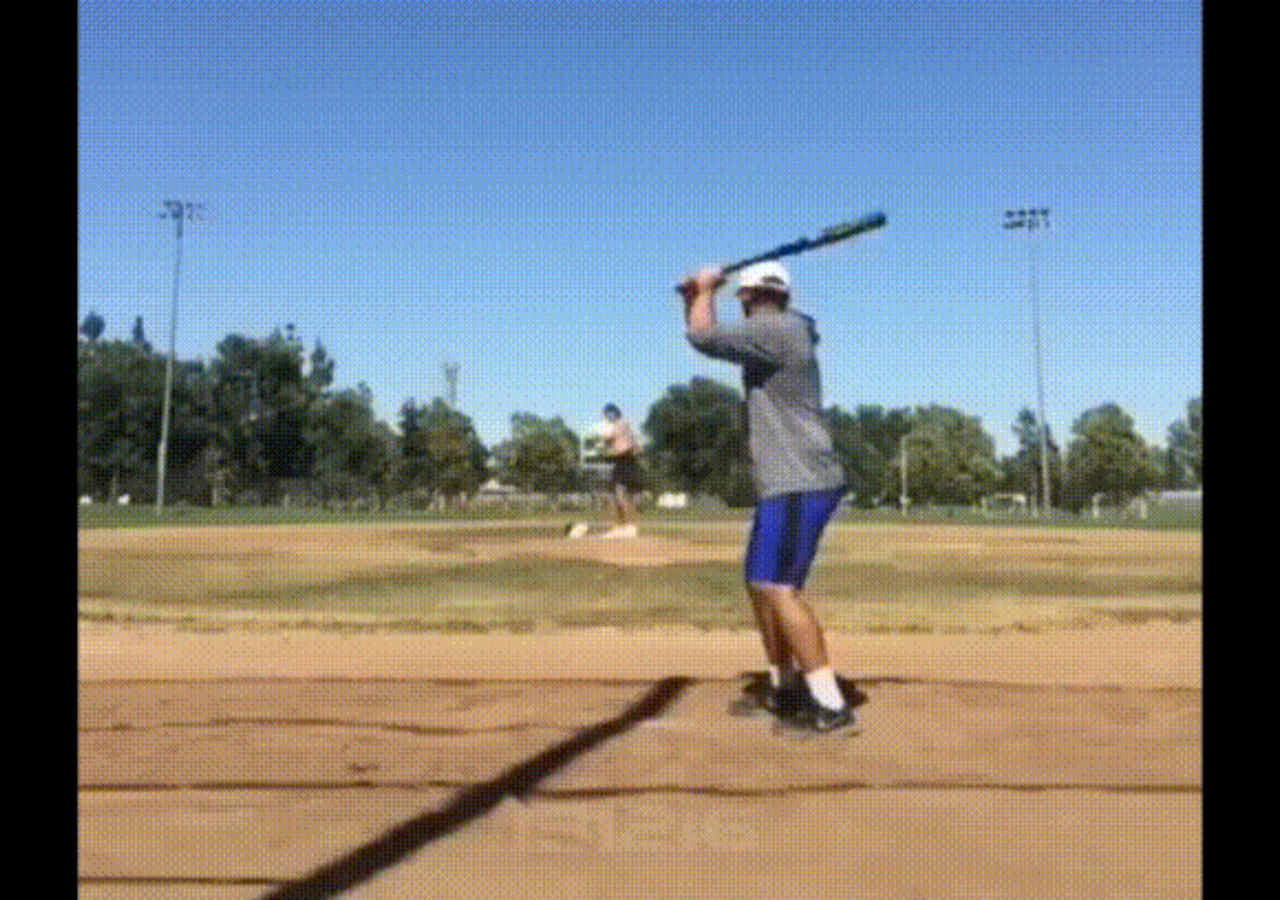
<file: templates/surprise.html>
<!DOCTYPE html>
<html>
    <head>
        <title>Surprise!!!</title>
        <style>
            body {
                margin: 0;
                overflow: hidden;
            }
            img {
                position: absolute;
                top: 0;
                left: 0;
                width: 100vw;
                height: 100vh;
                object-fit: cover;
            }
        </style>
    </head>
    <body>
        <img src="../static/images/jumpscare.gif" alt="Jumpscare GIF">
    </body>
</html>
</file>
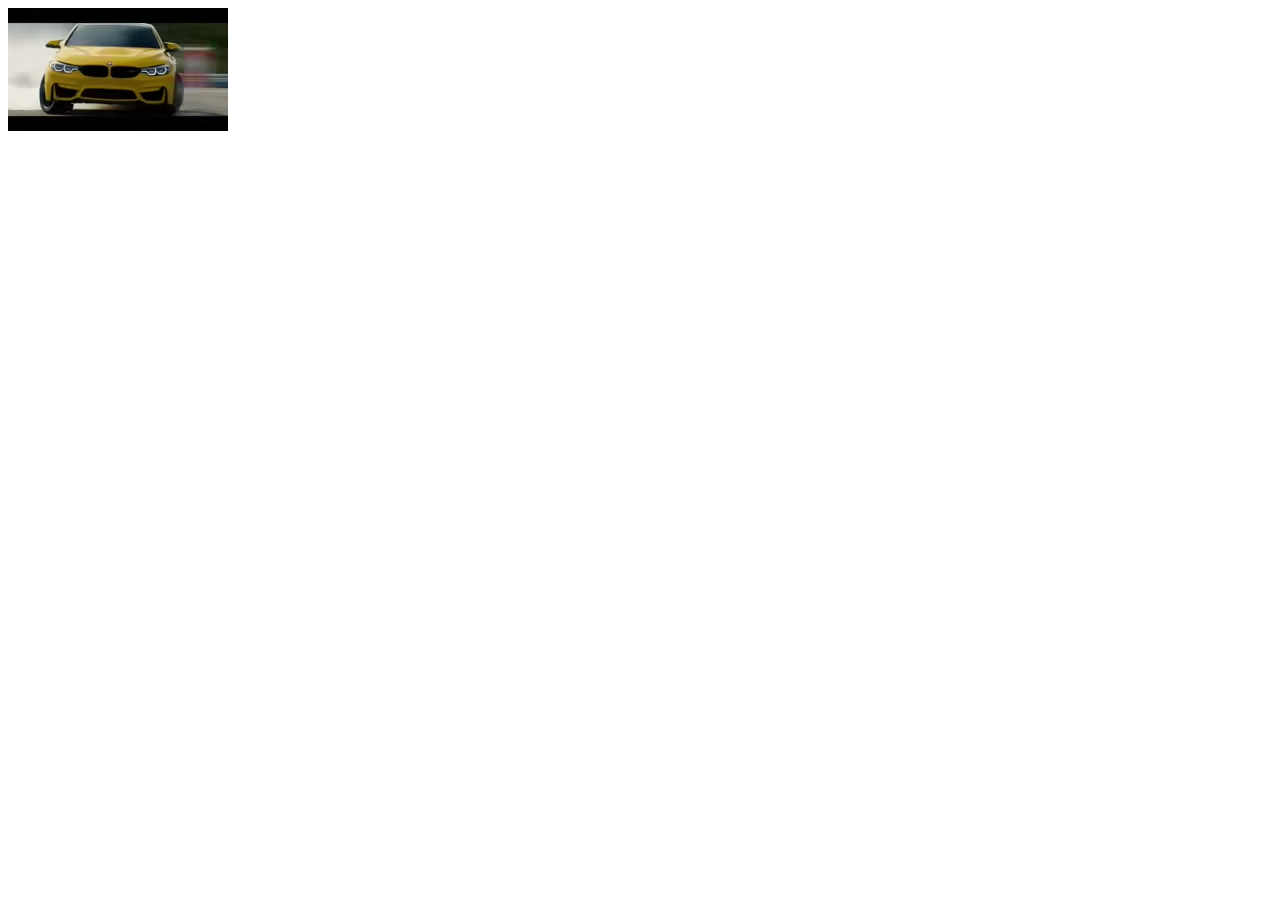
<file: bunny/templates/surprise.html>
<!DOCTYPE html>
<html>
    <head>
        <title>Mooi ding!</title>

        <style>
            img {
                object-fit: cover;
            }
        </style>
    </head>
    <body>
        <img src="../static/img/bmw.avif">
    </body>
</html>
</file>
